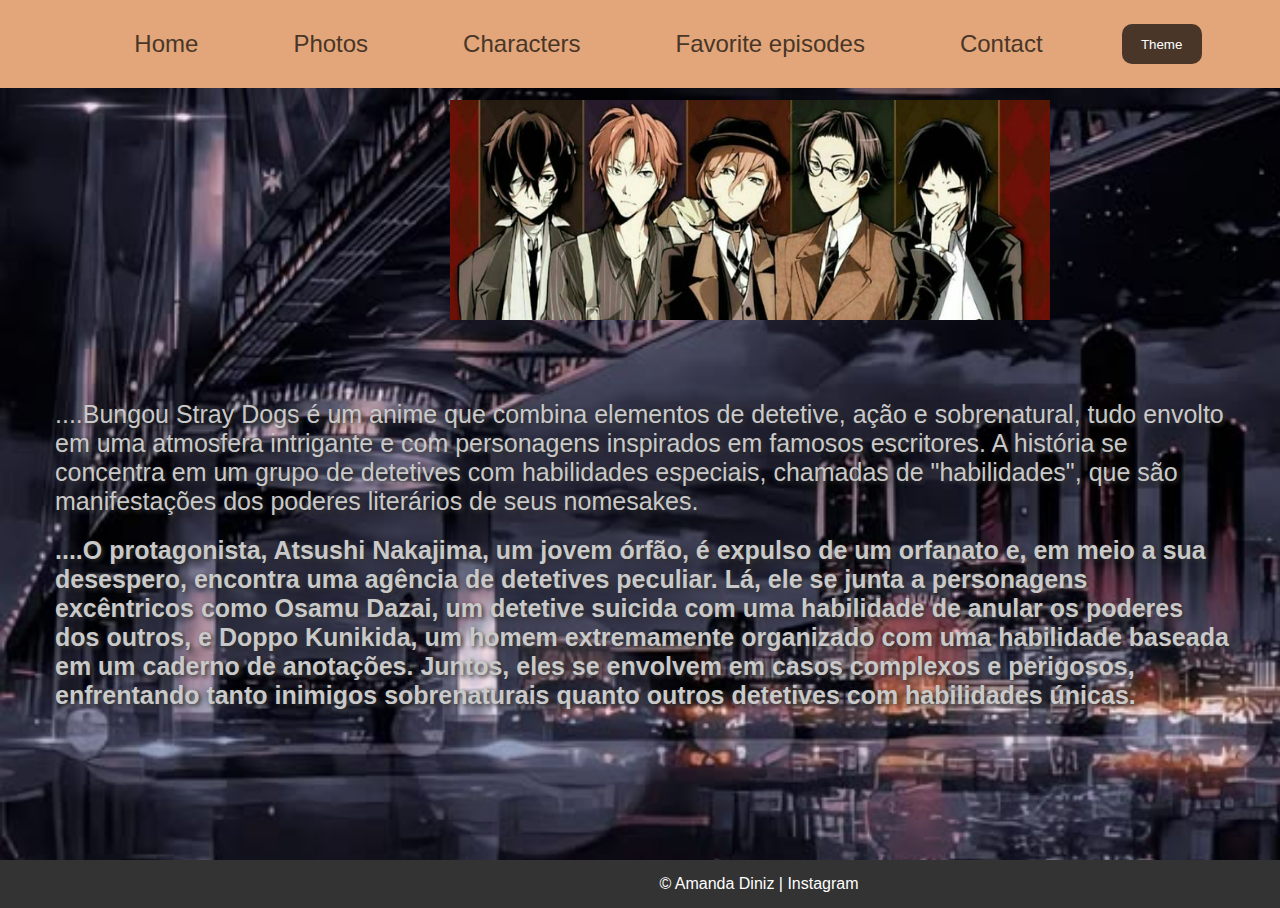
<file: index.html>
<!DOCTYPE html>
<html lang="pt-br">
<head>
    <meta charset="UTF-8">
    <meta name="viewport" content="width=device-width, initial-scale=1.0">
    <title>文豪ストレイドッグス</title>
    <link rel="stylesheet" href="style.css">
    <script src="script.js" defer></script>
</head>

<body>
    <header>
        <div class="nav_menu">
            <ul class="nav">
                <li><a href="index.html">Home</a></li>
                <li><a href="photos.html">Photos</a></li>
                <li><a href="characters.html">Characters</a></li>
                <li><a href="favorite.html">Favorite episodes</a></li>
                <li><a href="contact.html">Contact</a></li>
                <li><button id="theme-toggle">Theme</button></li>
            </ul>
        </div>
    </header>

    <section id="foto">
        <img src="src/topo3.jpg">

        <h8>....Bungou Stray Dogs é um anime que combina elementos de detetive, ação e sobrenatural, tudo envolto em uma 
            atmosfera intrigante e com personagens inspirados em famosos escritores. A história se concentra em um grupo 
            de detetives com habilidades especiais, chamadas de "habilidades", que são manifestações dos poderes literários 
            de seus nomesakes.
        </h8>

        <h6>....O protagonista, Atsushi Nakajima, um jovem órfão, é expulso de um orfanato e, em meio a sua desespero, 
            encontra uma agência de detetives peculiar. Lá, ele se junta a personagens excêntricos como Osamu Dazai, 
            um detetive suicida com uma habilidade de anular os poderes dos outros, e Doppo Kunikida, um homem extremamente 
            organizado com uma habilidade baseada em um caderno de anotações. Juntos, eles se envolvem em casos complexos e 
            perigosos, enfrentando tanto inimigos sobrenaturais quanto outros detetives com habilidades únicas.</h6>

    </section>

    <footer>
        <p>© Amanda Diniz | <a href="https://www.instagram.com/a.dinjz/" target="_blank">Instagram</a></p>
    </footer>
    
</body>
</file>
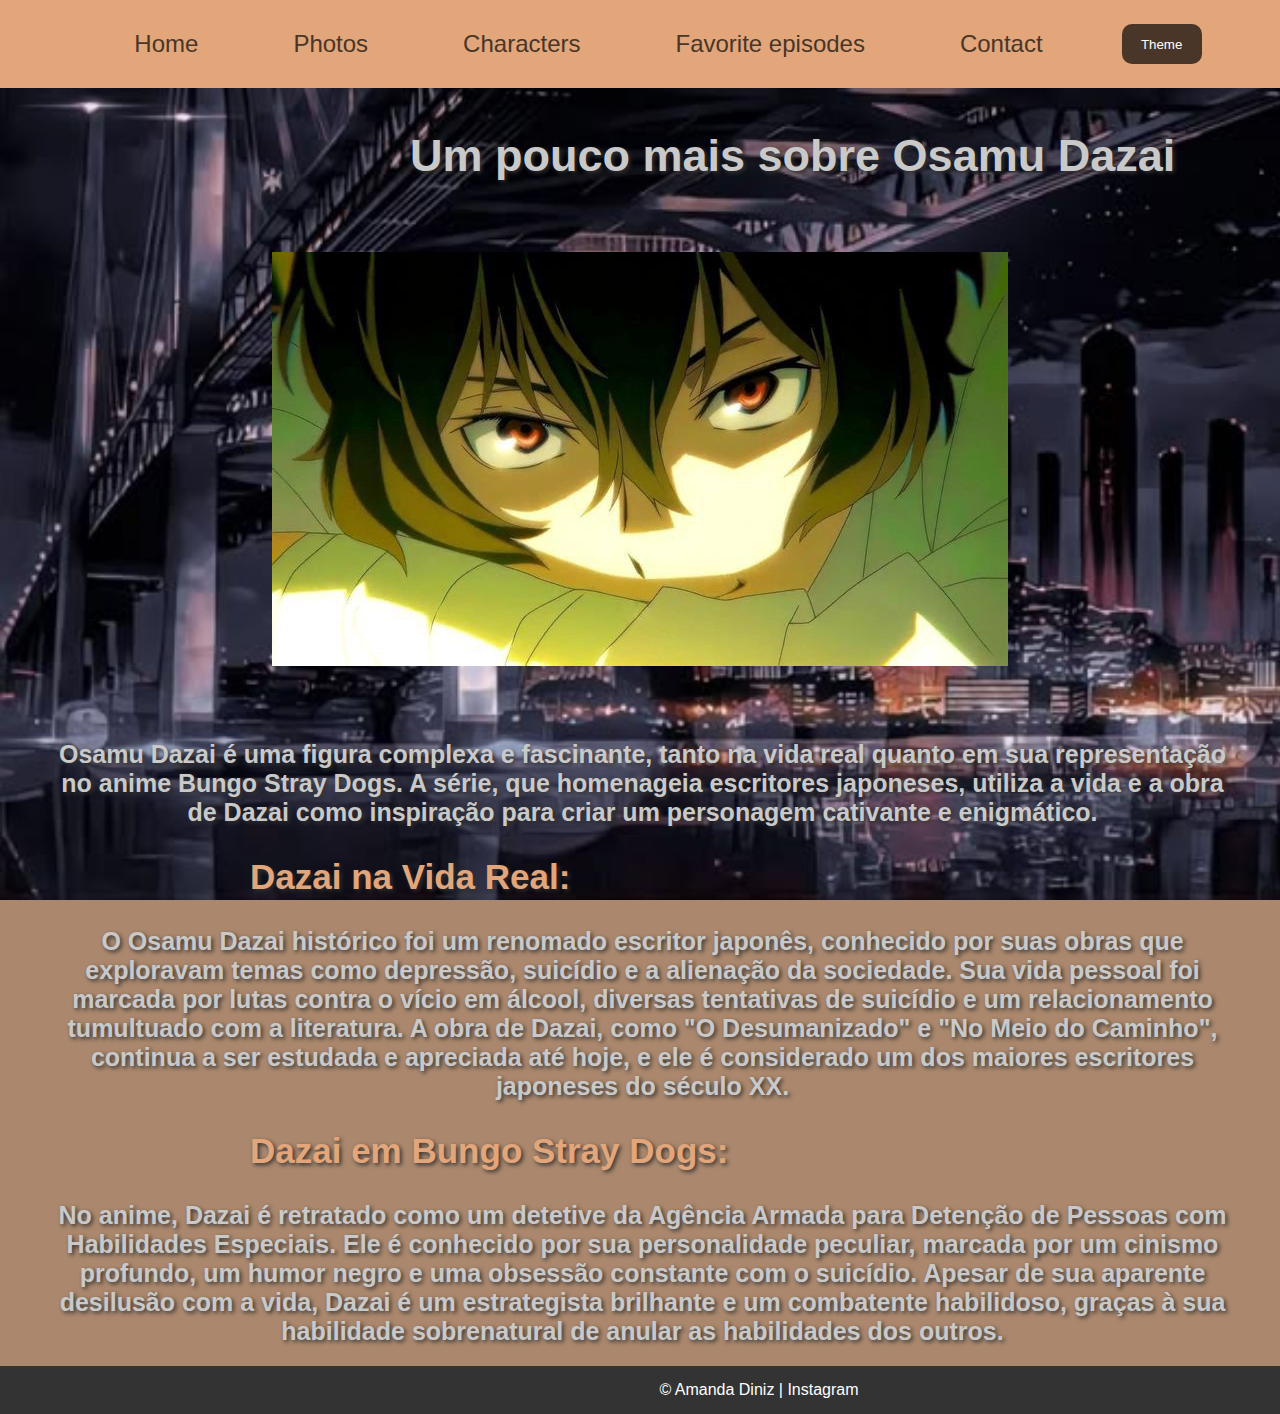
<file: characters.html>
<!DOCTYPE html>
<html lang="pt-br">
<head>
    <meta charset="UTF-8">
    <meta name="viewport" content="width=device-width, initial-scale=1.0">
    <title>文豪ストレイドッグス</title>
    <link rel="stylesheet" href="style.css">
    <script src="script.js" defer></script>
</head>

<body>
    <header>
        <div class="nav_menu">
            <ul class="nav">
                <li><a href="index.html">Home</a></li>
                <li><a href="photos.html">Photos</a></li>
                <li><a href="characters.html">Characters</a></li>
                <li><a href="favorite.html">Favorite episodes</a></li>
                <li><a href="contact.html">Contact</a></li>
                <li><button id="theme-toggle">Theme</button></li>
            </ul>
        </div>
    </header>

    

    <section id="detalhes">
        <h1>Um pouco mais sobre Osamu Dazai</h1>

        <img class="foto1" src="src/capadazai.jpg">

        <h2>Osamu Dazai é uma figura complexa e fascinante, tanto na vida real quanto em sua representação no anime Bungo Stray Dogs. 
            A série, que homenageia escritores japoneses, utiliza a vida e a obra de Dazai como inspiração para criar um personagem 
            cativante e enigmático.</h2>
        
        <h3>Dazai na Vida Real:</h3>

        <h2>O Osamu Dazai histórico foi um renomado escritor japonês, conhecido por suas obras que exploravam temas como depressão, 
            suicídio e a alienação da sociedade. Sua vida pessoal foi marcada por lutas contra o vício em álcool, diversas tentativas 
            de suicídio e um relacionamento tumultuado com a literatura. A obra de Dazai, como "O Desumanizado" e "No Meio do Caminho", 
            continua a ser estudada e apreciada até hoje, e ele é considerado um dos maiores escritores japoneses do século XX.</h2>

        <h3>Dazai em Bungo Stray Dogs:</h3>

        <h2>No anime, Dazai é retratado como um detetive da Agência Armada para Detenção de Pessoas com Habilidades Especiais. 
            Ele é conhecido por sua personalidade peculiar, marcada por um cinismo profundo, um humor negro e uma obsessão 
            constante com o suicídio. Apesar de sua aparente desilusão com a vida, Dazai é um estrategista brilhante e um combatente 
            habilidoso, graças à sua habilidade sobrenatural de anular as habilidades dos outros.</h2>


    </section>

    <footer>
        <p>© Amanda Diniz | <a href="https://www.instagram.com/a.dinjz/" target="_blank">Instagram</a></p>
    </footer>
</body>
</file>
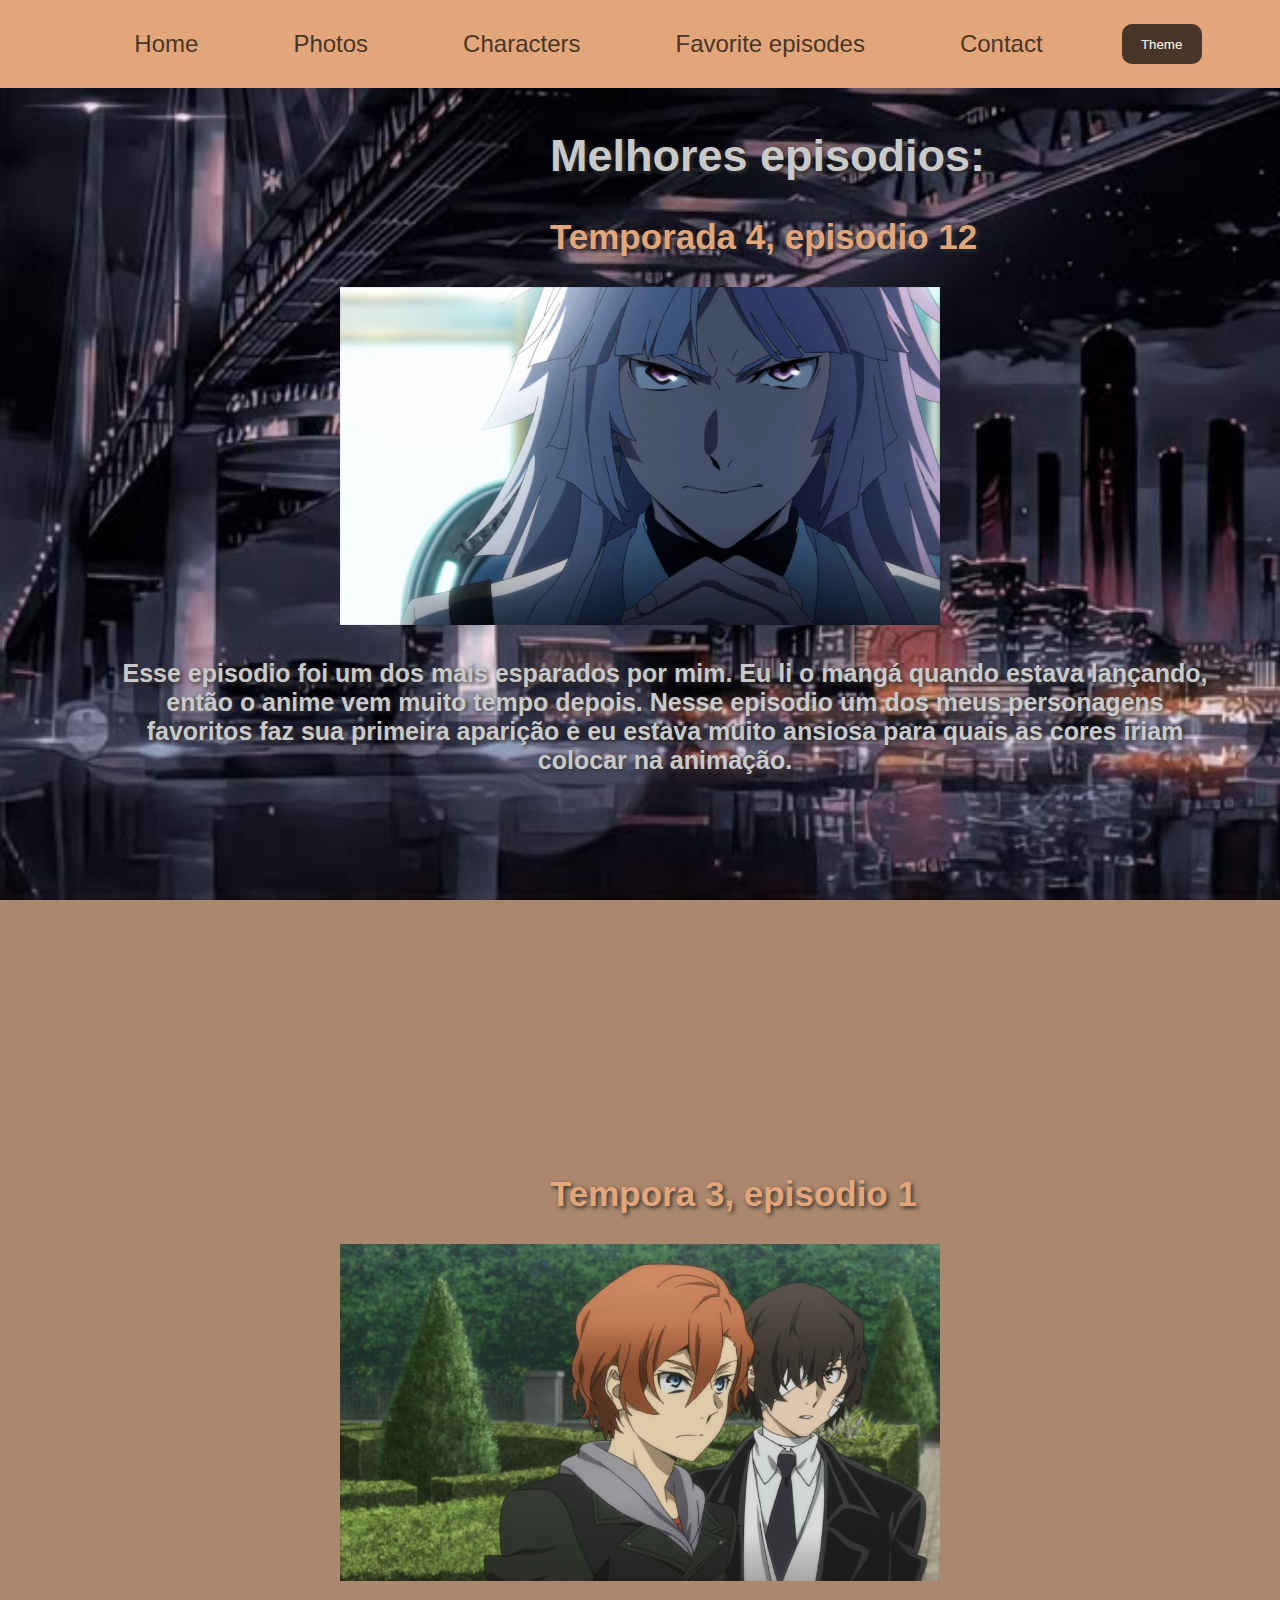
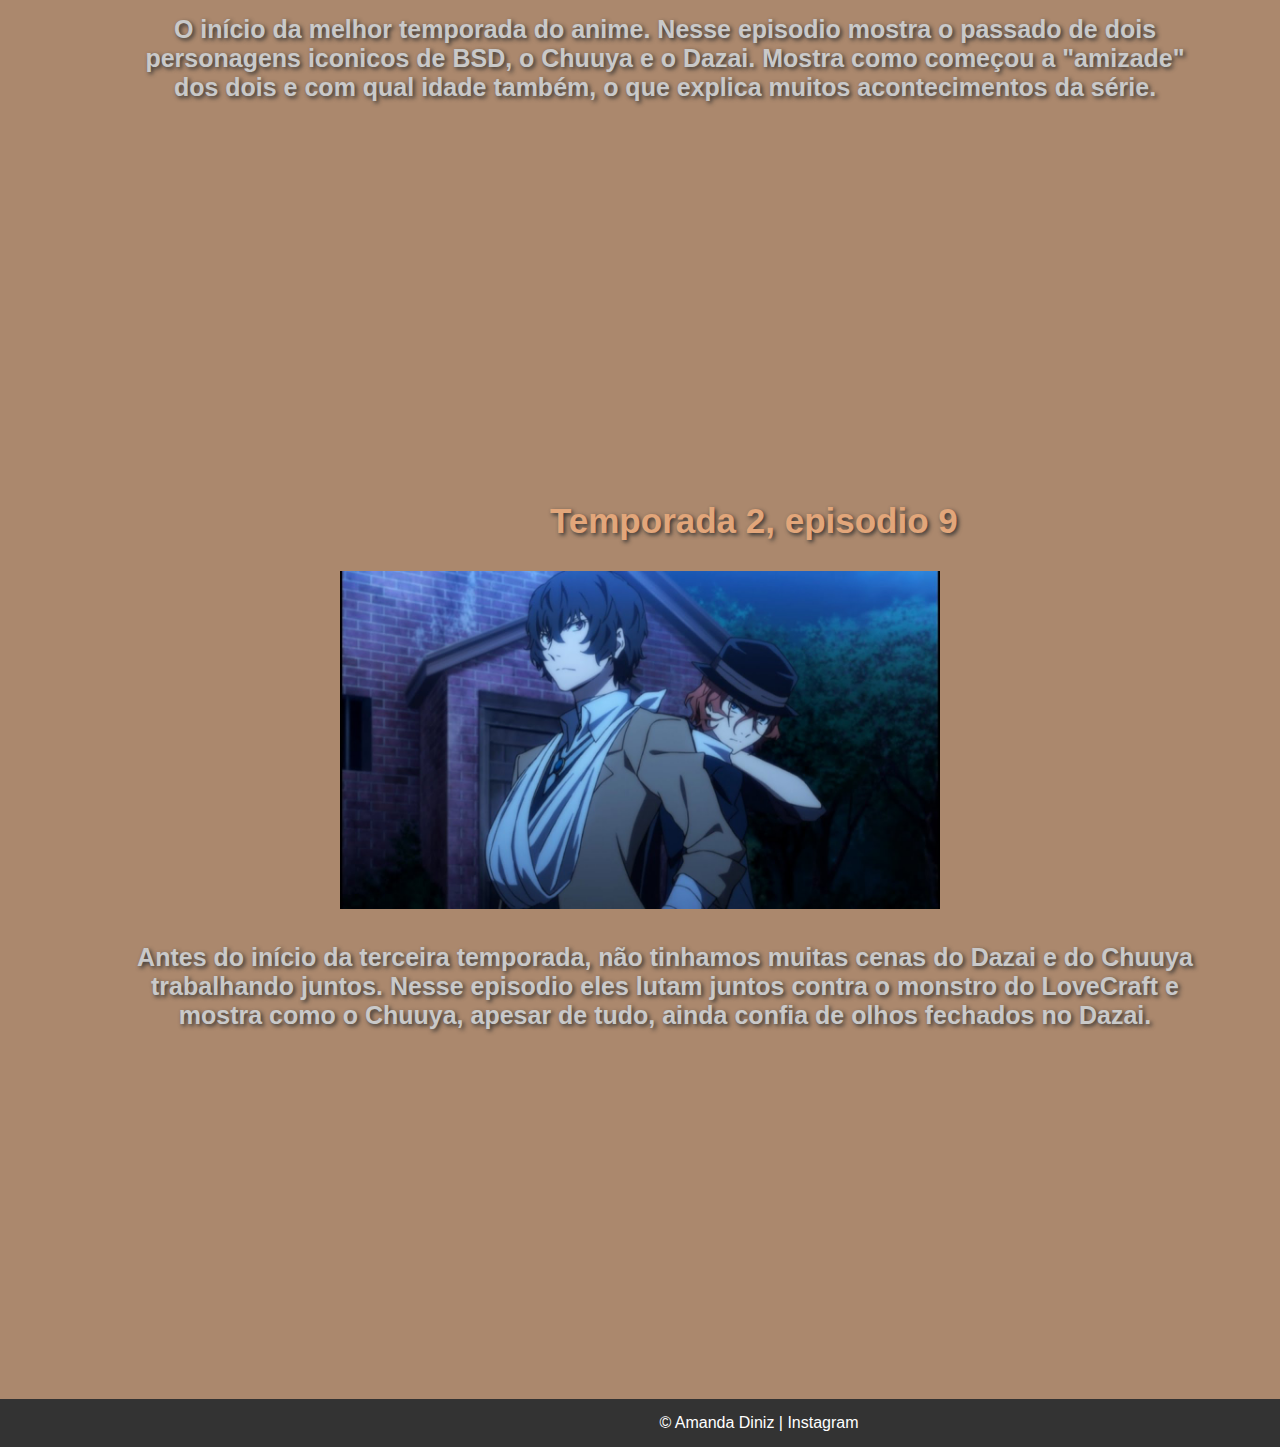
<file: favorite.html>
<!DOCTYPE html>
<html lang="pt-br">
<head>
    <meta charset="UTF-8">
    <meta name="viewport" content="width=device-width, initial-scale=1.0">
    <title>文豪ストレイドッグス</title>
    <link rel="stylesheet" href="style.css">
    <script src="script.js" defer></script>
</head>

<body>
    <header>
        <div class="nav_menu">
            <ul class="nav">
                <li><a href="index.html">Home</a></li>
                <li><a href="photos.html">Photos</a></li>
                <li><a href="characters.html">Characters</a></li>
                <li><a href="favorite.html">Favorite episodes</a></li>
                <li><a href="contact.html">Contact</a></li>
                <li><button id="theme-toggle">Theme</button></li>
            </ul>
        </div>
    </header>

    <section id="eps">
        <h1>Melhores episodios:</h1>

        <h2>Temporada 4, episodio 12</h2>
        <img src="src/T4E12.webp">
        <h3>Esse episodio foi um dos mais esparados por mim. Eu li o mangá quando estava lançando, então o anime vem muito tempo depois. 
            Nesse episodio um dos meus personagens favoritos faz sua primeira aparição e eu estava muito ansiosa para quais as 
            cores iriam colocar na animação.
        </h3>

        <iframe width="560" height="315" src="https://www.youtube.com/embed/ZJQKVFYs2-k?si=McH5F6yMLzeoSoiK" title="YouTube video player" frameborder="0" allow="accelerometer; autoplay; clipboard-write; encrypted-media; gyroscope; picture-in-picture; web-share" referrerpolicy="strict-origin-when-cross-origin" allowfullscreen></iframe>

        <h2>Tempora 3, episodio 1</h2>
        <img src="src/T3P1.jpg">
        <h3>O início da melhor temporada do anime. Nesse episodio mostra o passado de dois personagens iconicos de BSD, o Chuuya e o Dazai.
            Mostra como começou a "amizade" dos dois e com qual idade também, o que explica muitos acontecimentos da série.
        </h3>

        <iframe width="560" height="315" src="https://www.youtube.com/embed/G_tggKN7Xug?si=BvRh4rVJq_zX3sM_" title="YouTube video player" frameborder="0" allow="accelerometer; autoplay; clipboard-write; encrypted-media; gyroscope; picture-in-picture; web-share" referrerpolicy="strict-origin-when-cross-origin" allowfullscreen></iframe>

        <h2>Temporada 2, episodio 9</h2>
        <img src="src/T3P9.jpg">
        <h3>Antes do início da terceira temporada, não tinhamos muitas cenas do Dazai e do Chuuya trabalhando juntos. Nesse episodio eles 
            lutam juntos contra o monstro do LoveCraft e mostra como o Chuuya, apesar de tudo, ainda confia de olhos fechados no Dazai.
        </h3>

        <iframe width="560" height="315" src="https://www.youtube.com/embed/8X7I9fESo3Q?si=uzxwcyOo74XFqaYD" title="YouTube video player" frameborder="0" allow="accelerometer; autoplay; clipboard-write; encrypted-media; gyroscope; picture-in-picture; web-share" referrerpolicy="strict-origin-when-cross-origin" allowfullscreen></iframe>

    </section>

    <footer>
        <p>© Amanda Diniz | <a href="https://www.instagram.com/a.dinjz/" target="_blank">Instagram</a></p>
    </footer>

</body>
</file>
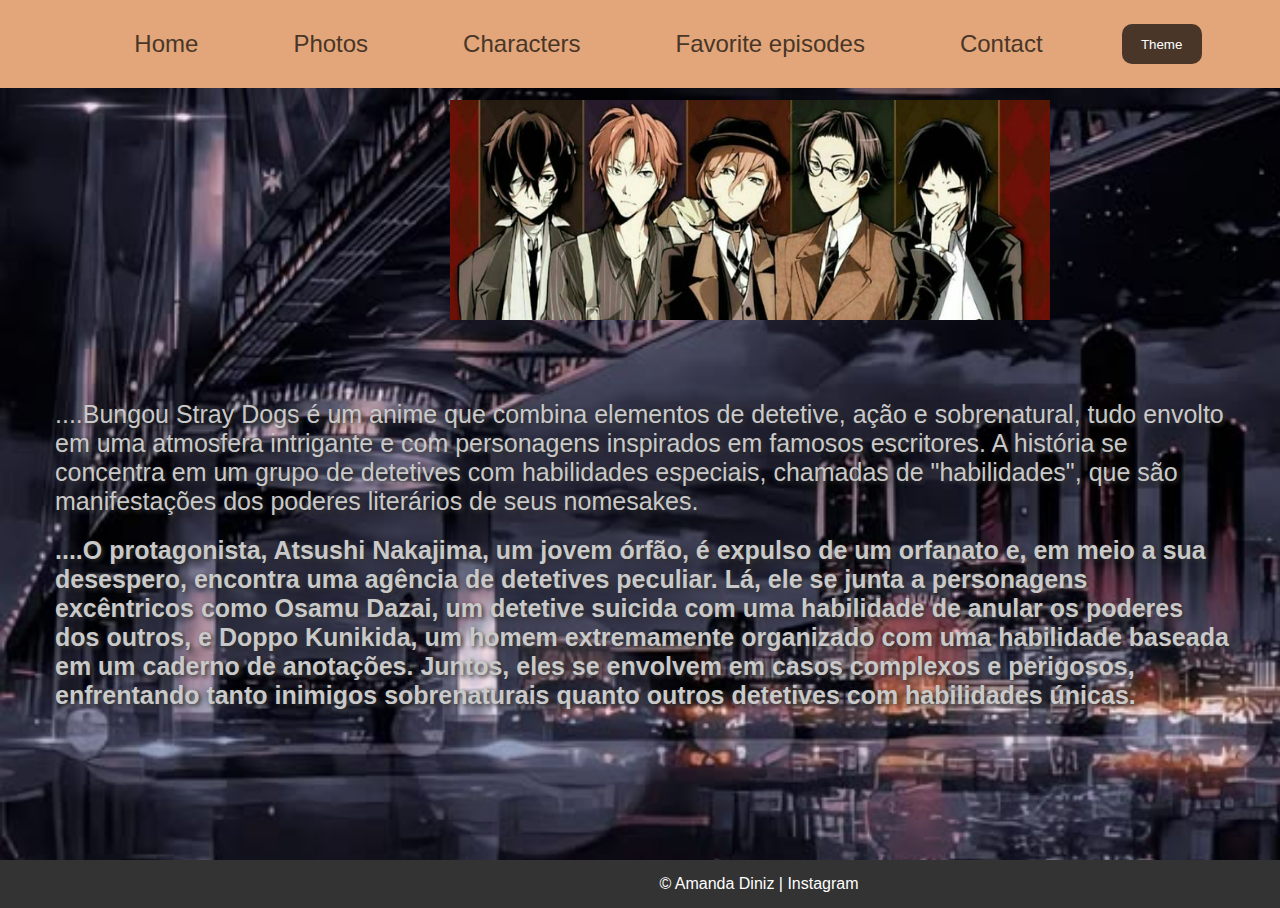
<file: home.html>
<!DOCTYPE html>
<html lang="pt-br">
<head>
    <meta charset="UTF-8">
    <meta name="viewport" content="width=device-width, initial-scale=1.0">
    <title>文豪ストレイドッグス</title>
    <link rel="stylesheet" href="style.css">
    <script src="script.js" defer></script>
</head>

<body>
    <header>
        <div class="nav_menu">
            <ul class="nav">
                <li><a href="home.html">Home</a></li>
                <li><a href="photos.html">Photos</a></li>
                <li><a href="characters.html">Characters</a></li>
                <li><a href="favorite.html">Favorite episodes</a></li>
                <li><a href="contact.html">Contact</a></li>
                <li><button id="theme-toggle">Theme</button></li>
            </ul>
        </div>
    </header>

    <section id="foto">
        <img src="src/topo3.jpg">

        <h8>....Bungou Stray Dogs é um anime que combina elementos de detetive, ação e sobrenatural, tudo envolto em uma 
            atmosfera intrigante e com personagens inspirados em famosos escritores. A história se concentra em um grupo 
            de detetives com habilidades especiais, chamadas de "habilidades", que são manifestações dos poderes literários 
            de seus nomesakes.
        </h8>

        <h6>....O protagonista, Atsushi Nakajima, um jovem órfão, é expulso de um orfanato e, em meio a sua desespero, 
            encontra uma agência de detetives peculiar. Lá, ele se junta a personagens excêntricos como Osamu Dazai, 
            um detetive suicida com uma habilidade de anular os poderes dos outros, e Doppo Kunikida, um homem extremamente 
            organizado com uma habilidade baseada em um caderno de anotações. Juntos, eles se envolvem em casos complexos e 
            perigosos, enfrentando tanto inimigos sobrenaturais quanto outros detetives com habilidades únicas.</h6>

    </section>

    <footer>
        <p>© Amanda Diniz | <a href="https://www.instagram.com/a.dinjz/" target="_blank">Instagram</a></p>
    </footer>
    
</body>
</file>
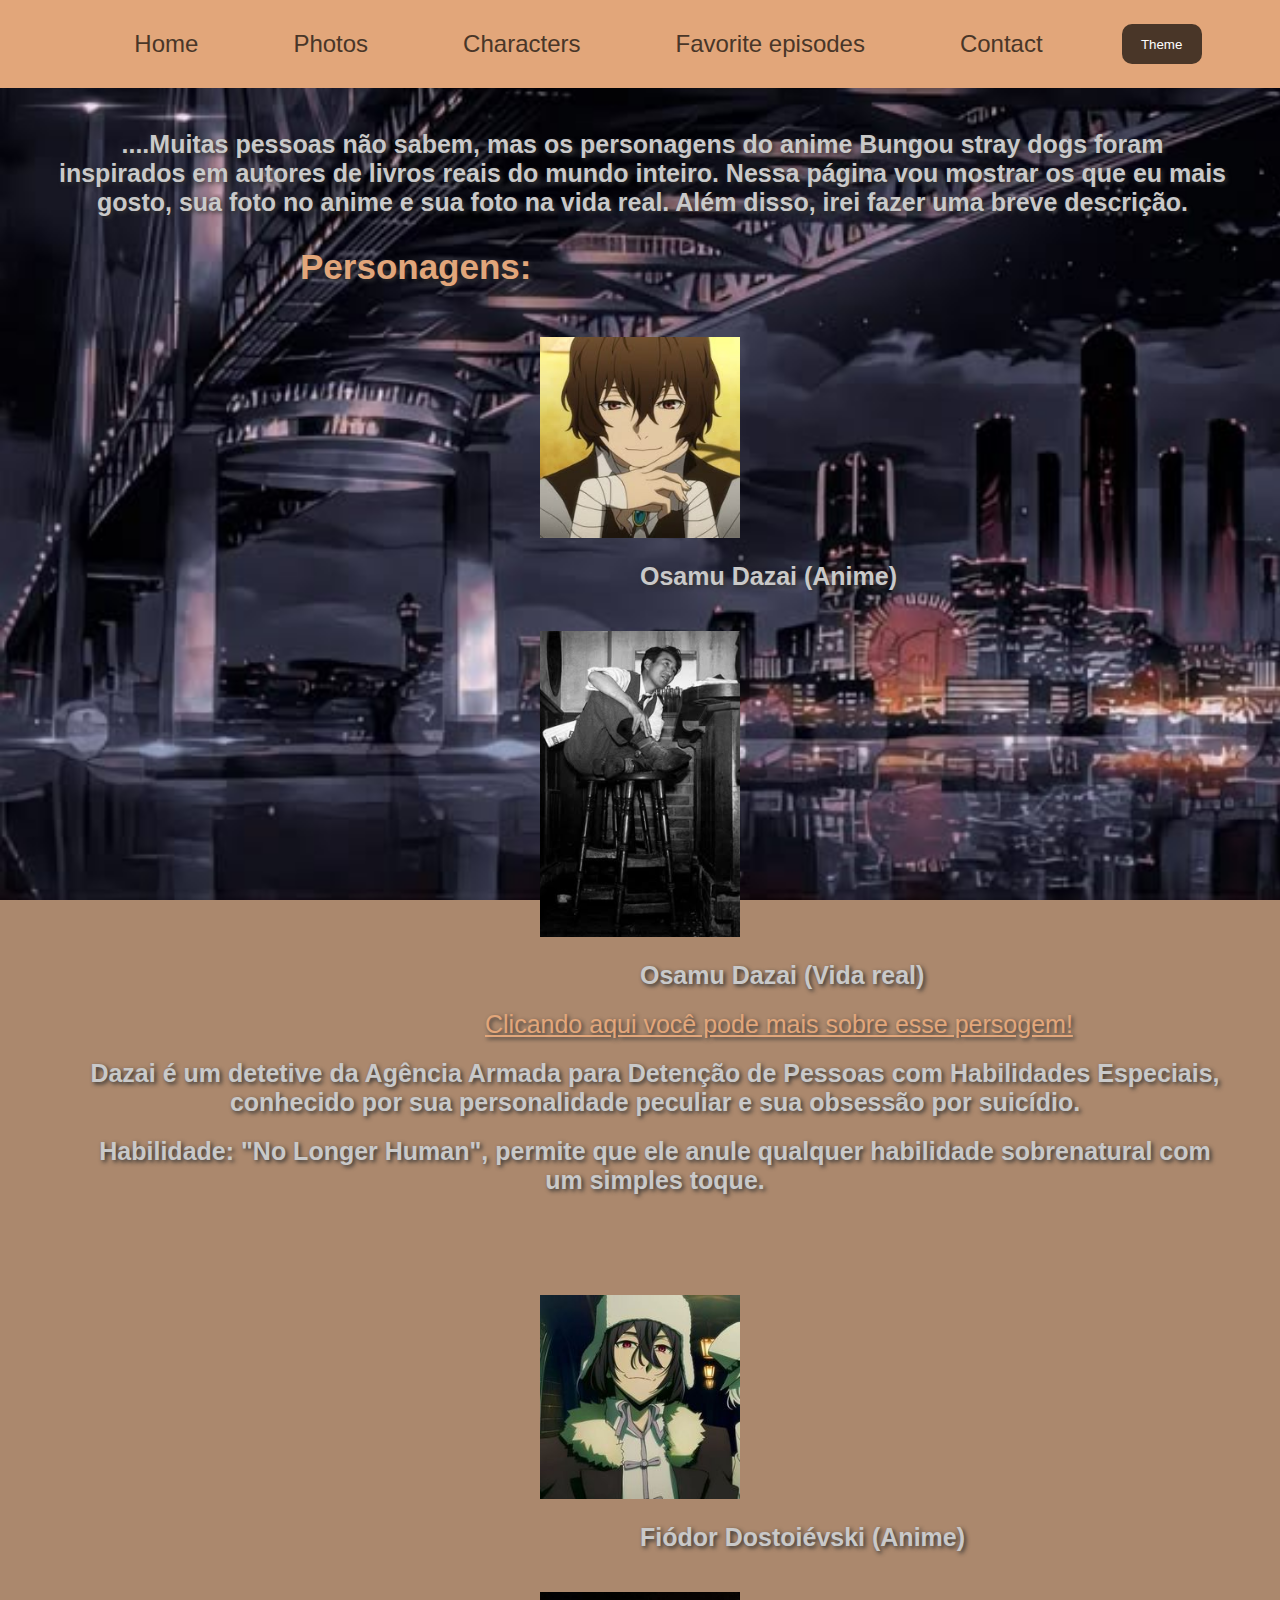
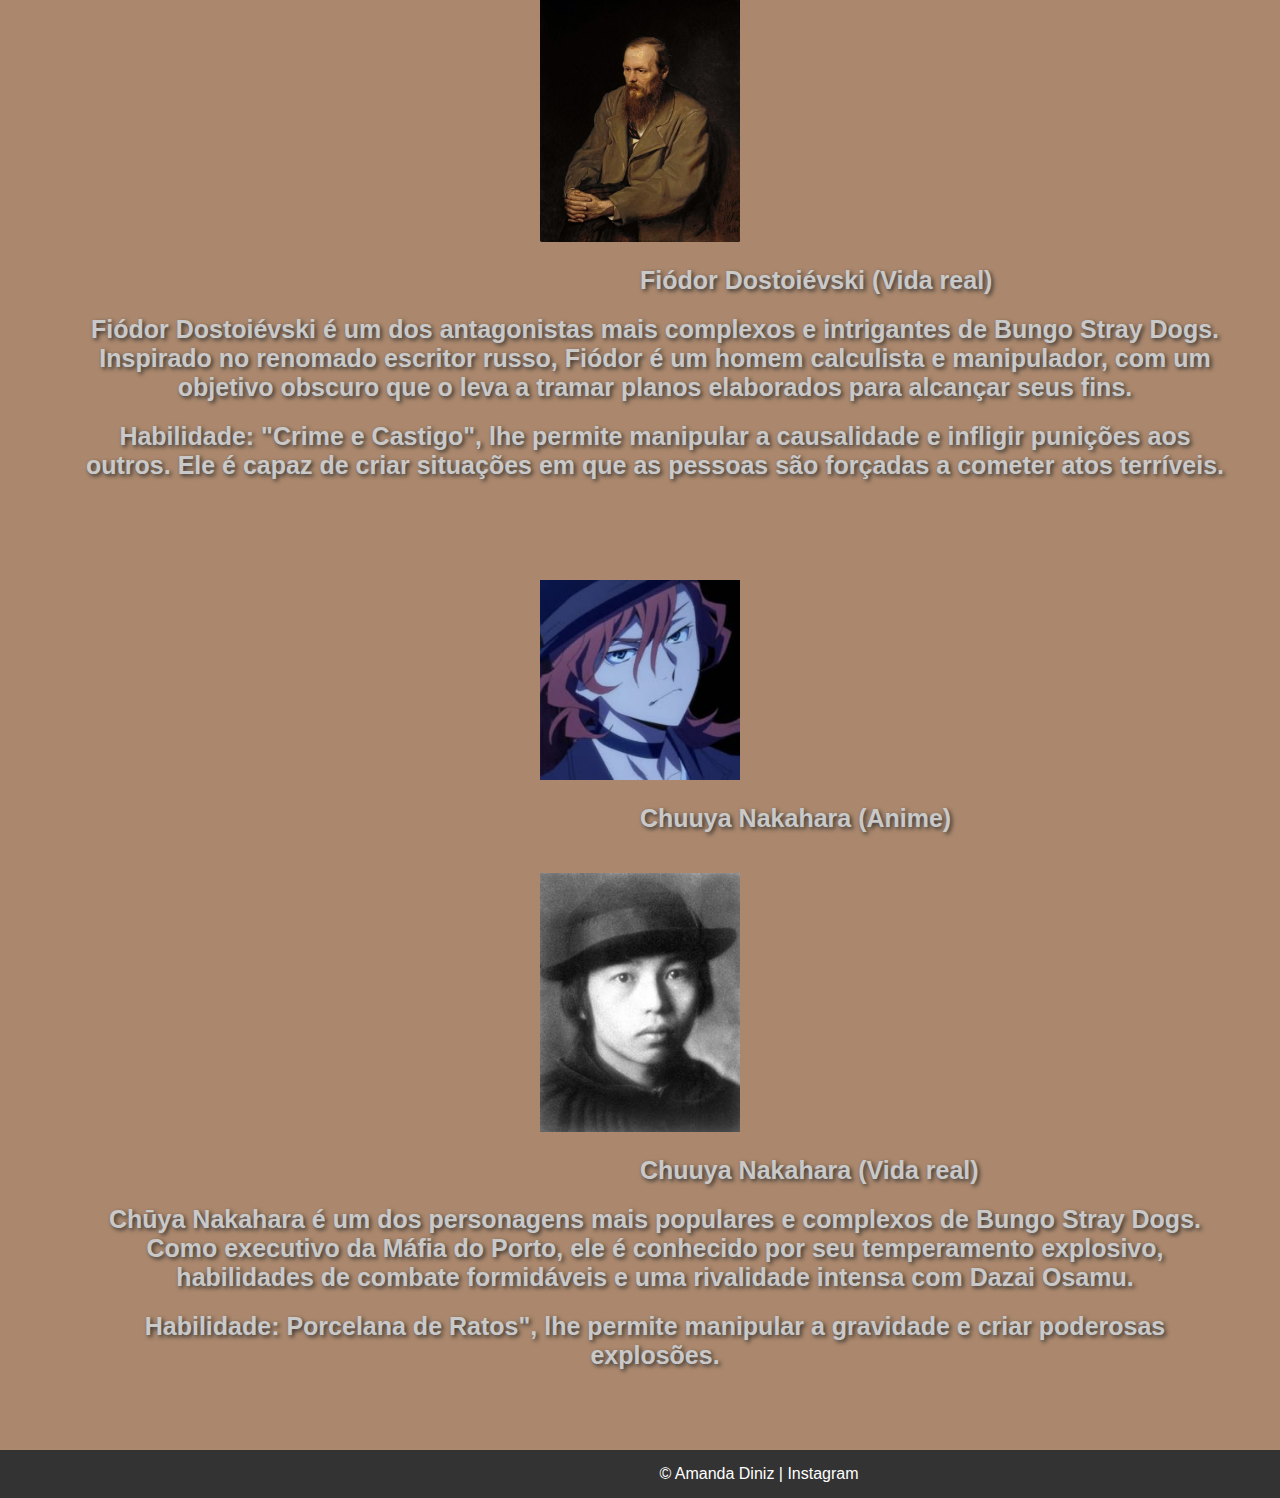
<file: photos.html>
<!DOCTYPE html>
<html lang="pt-br">
<head>
    <meta charset="UTF-8">
    <meta name="viewport" content="width=device-width, initial-scale=1.0">
    <title>文豪ストレイドッグス</title>
    <link rel="stylesheet" href="style.css">
    <script src="script.js" defer></script>
</head>

<body>
    <header>
        <div class="nav_menu">
            <ul class="nav">
                <li><a href="index.html">Home</a></li>
                <li><a href="photos.html">Photos</a></li>
                <li><a href="characters.html">Characters</a></li>
                <li><a href="favorite.html">Favorite episodes</a></li>
                <li><a href="contact.html">Contact</a></li>
                <li><button id="theme-toggle">Theme</button></li>
            </ul>
        </div>
    </header>

    <section id="principais">
        <h2>....Muitas pessoas não sabem, mas os personagens do anime Bungou stray dogs foram inspirados em autores de livros reais do mundo inteiro.
            Nessa página vou mostrar os que eu mais gosto, sua foto no anime e sua foto na vida real. Além disso, irei fazer uma breve descrição.
        </h2>

        <h1>Personagens: </h1>

        <img class="foto1" src="src/dazaiA.jpg">
        <h3>Osamu Dazai (Anime)</h3>

        <img class="foto2" src="src/dazaiR.jpg">
        <h4>Osamu Dazai (Vida real)</h4>

        <a href="characters.html">Clicando aqui você pode mais sobre esse persogem!</a>

        <h5>Dazai é um detetive da Agência Armada para Detenção de Pessoas com Habilidades Especiais, 
            conhecido por sua personalidade peculiar e sua obsessão por suicídio.</h5>
        <h6>Habilidade: "No Longer Human", permite que ele anule qualquer habilidade sobrenatural com um simples toque.</h6>


        <img class="foto3" src="src/fiodorR.jpg">
        <h3>Fiódor Dostoiévski (Anime)</h3>

        <img class="foto4" src="src/fiodorRR.jpg">
        <h4>Fiódor Dostoiévski (Vida real)</h4>

        <h5>Fiódor Dostoiévski é um dos antagonistas mais complexos e intrigantes de Bungo Stray Dogs. 
            Inspirado no renomado escritor russo, Fiódor é um homem calculista e manipulador, 
            com um objetivo obscuro que o leva a tramar planos elaborados para alcançar seus fins.</h5>
        <h6>Habilidade: "Crime e Castigo", lhe permite manipular a causalidade e infligir punições aos outros. 
            Ele é capaz de criar situações em que as pessoas são forçadas a cometer atos terríveis.</h6>

        <img class="foto5" src="src/chuuyaA.jpg">
        <h3>Chuuya Nakahara (Anime)</h3>

        <img class="foto6" src="src/chuuyaR.jpg">
        <h4>Chuuya Nakahara (Vida real)</h4>

        <h5>Chūya Nakahara é um dos personagens mais populares e complexos de Bungo Stray Dogs. 
            Como executivo da Máfia do Porto, ele é conhecido por seu temperamento explosivo, habilidades de combate 
            formidáveis e uma rivalidade intensa com Dazai Osamu.</h5>
        <h6>Habilidade: Porcelana de Ratos", lhe permite manipular a gravidade e criar poderosas explosões. </h6>

    </section>

    <footer>
        <p>© Amanda Diniz | <a href="https://www.instagram.com/a.dinjz/" target="_blank">Instagram</a></p>
    </footer>

</body>
</file>
<file: style.css>
*{
    margin: 0;
    padding: 0;
}

/*tema*/

.dark-theme .nav_menu{
    background-color: #493628;
    position: fixed;
    top: 0;
    left: 0;
    width: 100%;
    display: flex;
    justify-content: center;
    align-items: center;
    padding: 20px;
    z-index: 999; 
}

.dark-theme .nav li a {
    padding: 5rem 2rem 2rem 1rem;
    text-decoration: none;
    color: #AB886D;
    font-size: 24px;
    transition: text-decoration 0.3s ease;
    padding-right: 49px;
}

.dark-theme button{
    background-color: #AB886D;
}

button{
    background-color: #493628;
    color: #fff;
    border: none;
    border-radius: 10px;
    width: 80px;
    height: 40px;
}

button:hover{
    background-color: #323232;
}

/*fundo*/

body{
    font-family: 'Franklin Gothic Medium', 'Arial Narrow', Arial, sans-serif;
    margin: 0;
    background-color: #AB886D; 
    color: #493628;
    background-image: url(src/fundo.jpg);
    background-size: cover;
    background-repeat: no-repeat;
    background-attachment: fixed;
    
}

/*cabeça*/

header {
    position: fixed;
    background-color: #e2a67a;
    top: 0;
    left: 0;
    width: 100%;
    display: flex;
    justify-content: center;
    align-items: center;
    padding: 20px;
    z-index: 999; 
}

.nav_menu .nav {
    display: flex;
    justify-content: center; 
    align-items: center;
    padding: 4px 0; 
}

.nav li {
    list-style: none; 
    margin: 0 15px; 
}

.nav li a {
    padding: 5rem 2rem 2rem 1rem;
    text-decoration: none;
    color: #493628;
    font-size: 24px;
    transition: text-decoration 0.3s ease;
    padding-right: 49px;
}

.nav li a:hover {
    color: #E6E6FA;
}


/*foto e texto*/

#foto img{
    display: flex;
    justify-content: center;
    width: 600px;
    height: 220px;
    margin-left: 450px;
    margin-top: 100px;
}

#foto h8{
    font-size: 25px;
    color: #c9c9c9;
    text-shadow: 2px 2px 4px #323232;
    margin-left: 55px;
    margin-top: 80px;
    margin-right: 50px;
    display: flex;
}
#foto h6{
    font-size: 25px;
    color: #c9c9c9;
    text-shadow: 2px 2px 4px #323232;
    margin-left: 55px;
    margin-top: 20px;
    margin-bottom: 150px;
    margin-right: 50px;
    display: flex;
}

/*contato*/

#contatoForm {
    margin-top: 120px;
    margin-left: 250px;
    background-color: #3d2b1e;
    border-radius: 20px;
    padding-left: 200px;
    padding-top: 50px;
    width: 800px;
    height: 400px;
}

#contatoForm form {
    margin: 20px auto;
    width: 300px;
}

#contatoForm label {
    display: block;
    color: #fff;
    margin-bottom: 5px;
}

#contatoForm input, textarea {
    width: 550px;
    height: 40px;
    margin-top: 30px;
    border-radius: 10px;
    border: none;
    padding-left: 20px;
    padding-top: 0;
    outline: none;
}

#contatoForm button {
    width: 100px;
    height: 40px;
    margin-top: 50px;
    font-size: 18px;
    margin-bottom: 30px;
    background-color: #493628;
    color: white;
    border: none;
    border-radius: 10px;
    display: flex;
    align-items: center;
    justify-content: center;
}

#contatoForm button:hover{
    background-color: #323232;
}

#contatoFom h1{
    color: #232323;
    font-size: 50px;
    margin-left: 150px;
}


/*fotos*/

img:hover {
    transform: scale(1.1);
    transition: transform 0.5s ease-in-out;
}

/*personagens*/
#principais h2{
    font-size: 25px;
    color: #c9c9c9;
    text-shadow: 2px 2px 4px #323232;
    margin-left: 55px;
    margin-top: 130px;
    margin-right: 50px;
    display: flex;
    
}

#principais h1{
    font-size: 35px;
    color: #e2a67a;
    text-shadow: 2px 2px 4px #323232;
    margin-left: 300px;
    margin-top: 30px;
    margin-bottom: 30px;
    margin-right: 50px;
    display: flex;
    
}

#principais {
    text-align: center; 
}
  
#principais img{
    width: 200px; 
    margin: 20px auto; 
}
  
#principais h3, h4 {
    margin-bottom: 20px;
    font-size: 25px;
    color: #c9c9c9;
    text-shadow: 2px 2px 4px #323232;
    margin-left: 640px;
    margin-right: 50px;
    display: flex;
}
  
#principais h5, h6 {
    margin-top: 20px;
    font-size: 25px;
    color: #c9c9c9;
    text-shadow: 2px 2px 4px #323232;
    margin-left: 80px;
    margin-right: 50px;
    display: flex;
}

#principais h6{
    margin-bottom: 80px;
}

#principais a{
    margin-bottom: 20px;
    font-size: 25px;
    color: #e2a67a;
    text-shadow: 2px 2px 4px #323232;
    margin-left: 485px;
    margin-right: 50px;
    display: flex;
}

/*dazai*/

#detalhes img{
    margin-top: 70px;
    margin-bottom: 50px;
}

#detalhes {
    text-align: center;
}

#detalhes h1{
    font-size: 45px;
    color: #c9c9c9;
    text-shadow: 2px 2px 4px #323232;
    margin-left: 410px;
    margin-top: 130px;
    margin-right: 50px;
    display: flex;
}

#detalhes h2{
    font-size: 25px;
    color: #c9c9c9;
    text-shadow: 2px 2px 4px #323232;
    margin-left: 55px;
    margin-top: 20px;
    margin-right: 50px;
    display: flex;
    margin-bottom: 20px;
}

#detalhes h3{
    font-size: 35px;
    color: #e2a67a;
    text-shadow: 2px 2px 4px #323232;
    margin-left: 250px;
    margin-top: 30px;
    margin-bottom: 30px;
    margin-right: 50px;
    display: flex;
}

/*ep fav*/

#eps {
    text-align: center;
}

#eps h1{
    font-size: 45px;
    color: #c9c9c9;
    text-shadow: 2px 2px 4px #323232;
    margin-left: 550px;
    margin-top: 130px;
    margin-right: 50px;
    margin-bottom: 35px;
    display: flex;
}

#eps img{
    width: 600px;
    height: auto;
}

#eps h2{
    font-size: 35px;
    color: #e2a67a;
    text-shadow: 2px 2px 4px #323232;
    margin-left: 550px;
    margin-top: 30px;
    margin-bottom: 30px;
    margin-right: 50px;
    display: flex;
}

#eps h3{
    font-size: 25px;
    color: #c9c9c9;
    text-shadow: 2px 2px 4px #323232;
    margin-left: 120px;
    margin-top: 30px;
    margin-right: 70px;
    display: flex;
    margin-bottom: 30px;
}

#eps iframe{
    margin-bottom: 20px;
}

/*pé*/

footer {
        text-align: center;
        padding: 15px;
        background-color: #333;
        color: #fff;
        position: static;
        bottom: 0;
        width: 1488px;
}
  
footer a {
        color: #fff;
        text-decoration: none;
}
  
footer a:hover {
        text-decoration: underline;
  }
</file>
